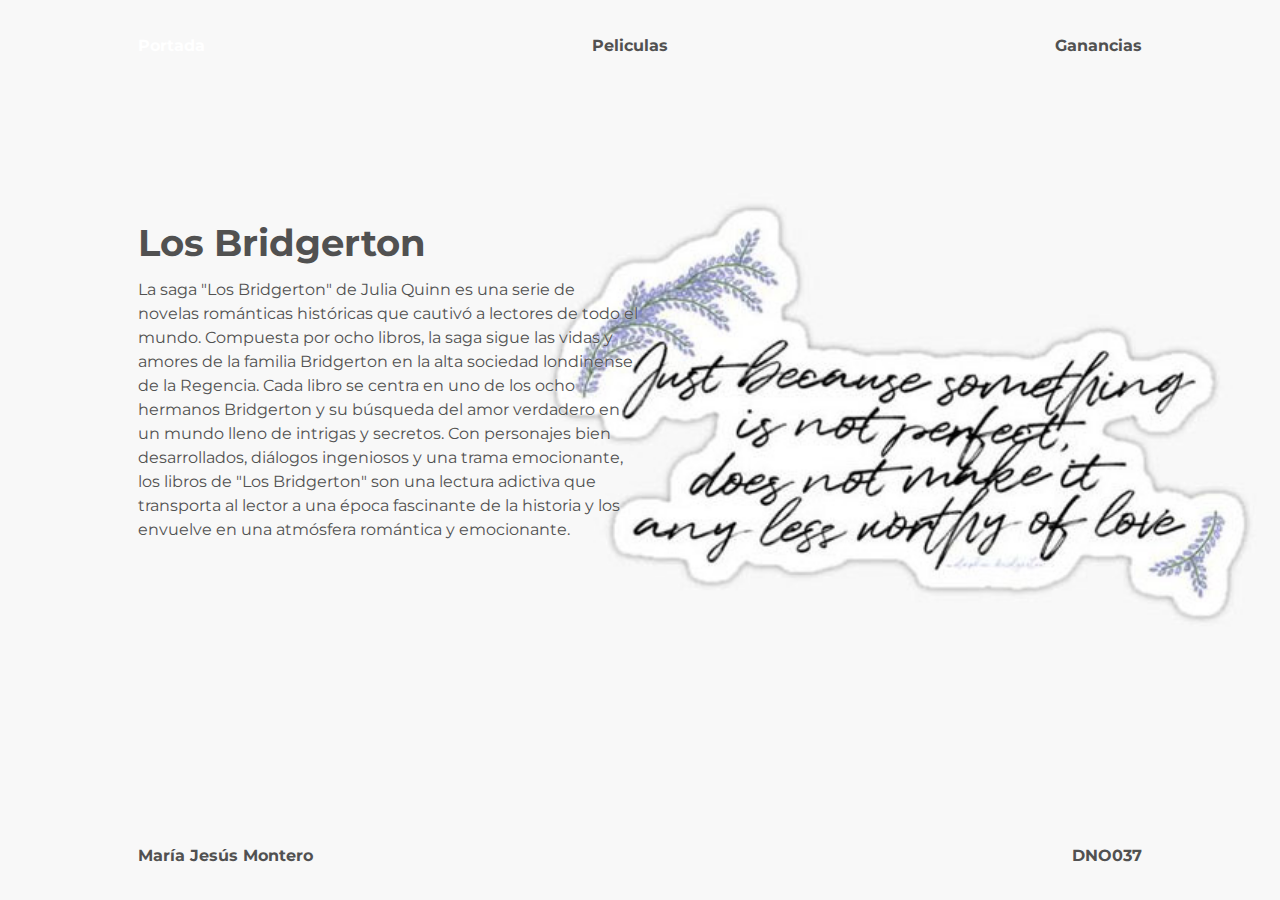
<file: index.html>
<!DOCTYPE html>
<html lang="es">
    <head>
        <meta charset="utf-8" />
        <meta name="viewport" content="width=device-width, initial-scale=1" />
        <meta name="description" content="Diseño y nuevos medios" />
        <title>DNO037</title>
        <link rel="stylesheet" href="style.css" />
        <style>
  @import url('https://fonts.googleapis.com/css2?family=Montserrat&display=swap');
</style>
    </head>
    <body class="portada">
        <div class="container">
            <nav>
                <p><a href="index.html" class="active">Portada</a> <a href="peliculas.html">Peliculas</a> <a href="ganancias.html">Ganancias</a></p>
            </nav>
            <header>
                <div>
                        <h1>Los Bridgerton</h1>
                        <p>La saga "Los Bridgerton" de Julia Quinn es una serie de novelas románticas históricas que cautivó a lectores de todo el mundo. Compuesta por ocho libros, la saga sigue las vidas y amores de la familia Bridgerton en la alta sociedad londinense de la Regencia. Cada libro se centra en uno de los ocho hermanos Bridgerton y su búsqueda del amor verdadero en un mundo lleno de intrigas y secretos. Con personajes bien desarrollados, diálogos ingeniosos y una trama emocionante, los libros de "Los Bridgerton" son una lectura adictiva que transporta al lector a una época fascinante de la historia y los envuelve en una atmósfera romántica y emocionante.</p>
                </div>
            </header>
            <footer>
                <p><a href="#">María Jesús Montero</a> <a href="#">DNO037</a></p>
            </footer>
        </div>
    </body>
</html>
</file>
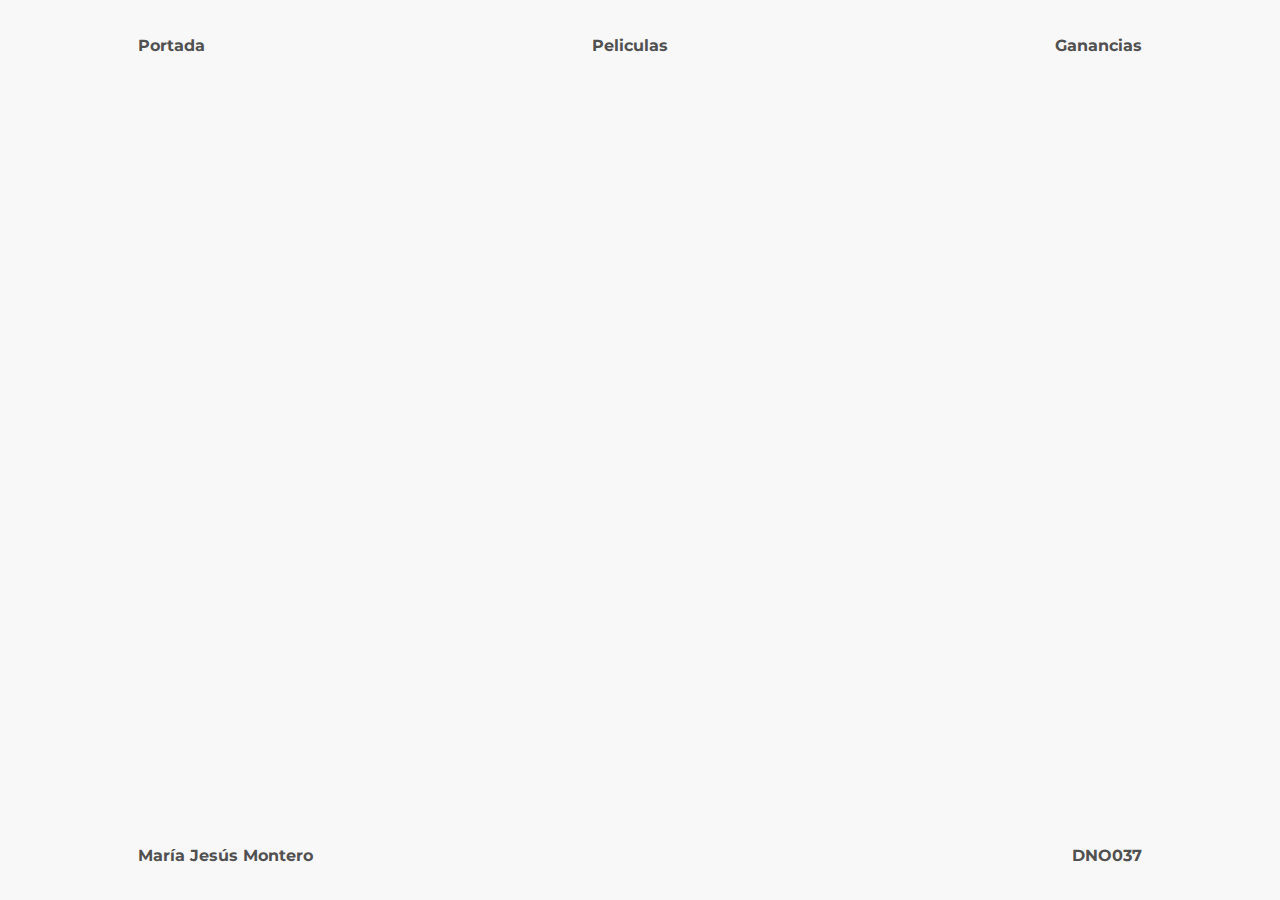
<file: pelicula.html>
<!DOCTYPE html>
<html lang="es">
    <head>
        <meta charset="utf-8" />
        <meta name="viewport" content="width=device-width, initial-scale=1" />
        <meta name="description" content="Diseño y nuevos medios" />
        <title>DNO037</title>
        <link rel="stylesheet" href="style.css" />
		<style>
  @import url('https://fonts.googleapis.com/css2?family=Montserrat&display=swap');
</style>
    </head>
    <body>
        <div class="container">
            <nav>
                <p><a href="index.html">Portada</a> <a href="peliculas.html">Peliculas</a> <a href="ganancias.html">Ganancias</a></p>
            </nav>
            <main>
                <section>
                    <!--acá se meten las películas-->
                </section>
            </main>
            <footer>
                <p><a href="#">María Jesús Montero</a> <a href="#">DNO037</a></p>
            </footer>
        </div>

        <!--Primero vamos a buscar la versión más reciente de jQuery-->
        <script src="https://cdnjs.cloudflare.com/ajax/libs/jquery/3.6.4/jquery.min.js" integrity="sha512-pumBsjNRGGqkPzKHndZMaAG+bir374sORyzM3uulLV14lN5LyykqNk8eEeUlUkB3U0M4FApyaHraT65ihJhDpQ==" crossorigin="anonymous" referrerpolicy="no-referrer"></script>
        <!--Y ahora podemos usarlo-->
        <script>
            $(function () {
                var n = new URLSearchParams(window.location.search).get("nro");
                $.getJSON("https://raw.githubusercontent.com/mjmonteroa/Prueba02/main/datos.json", function (data) {
                    console.log(data);
                    if (n !== null) {
                        $("section").append("<h1>" + data[n].name + "</h1><h4>" + data[n].director + " (" + data[n].year + ')</h4><img src="images/' + data[n].pic_lg + '"><p>' + data[n].description + '</p><h3>Trailer</h3><p>Puedes ver reseñas de los libros en <a href="' + data[n].trailer + '" target="_blank">Youtube</a><p>');
                    } else {
                        document.querySelector("section").innerHTML = '<h1>Algo salió mal. Pero R2D2 lo reparará</h1><h4>Por favor, vuelve a escoger cualquiera de las <a href="peliculas.html">películas</a></h4>';
                        document.body.style.backgroundPosition = "bottom right";
                        document.body.style.backgroundImage = 'url("portada.jpg")';
                        document.body.style.backgroundRepeat = "no-repeat";
                        document.body.style.backgroundSize = "auto 90%";
                    }
                }); // cierro $.getJSON((){});
            }); //cierro $(function(){});
        </script>
    </body>
</html>
</file>
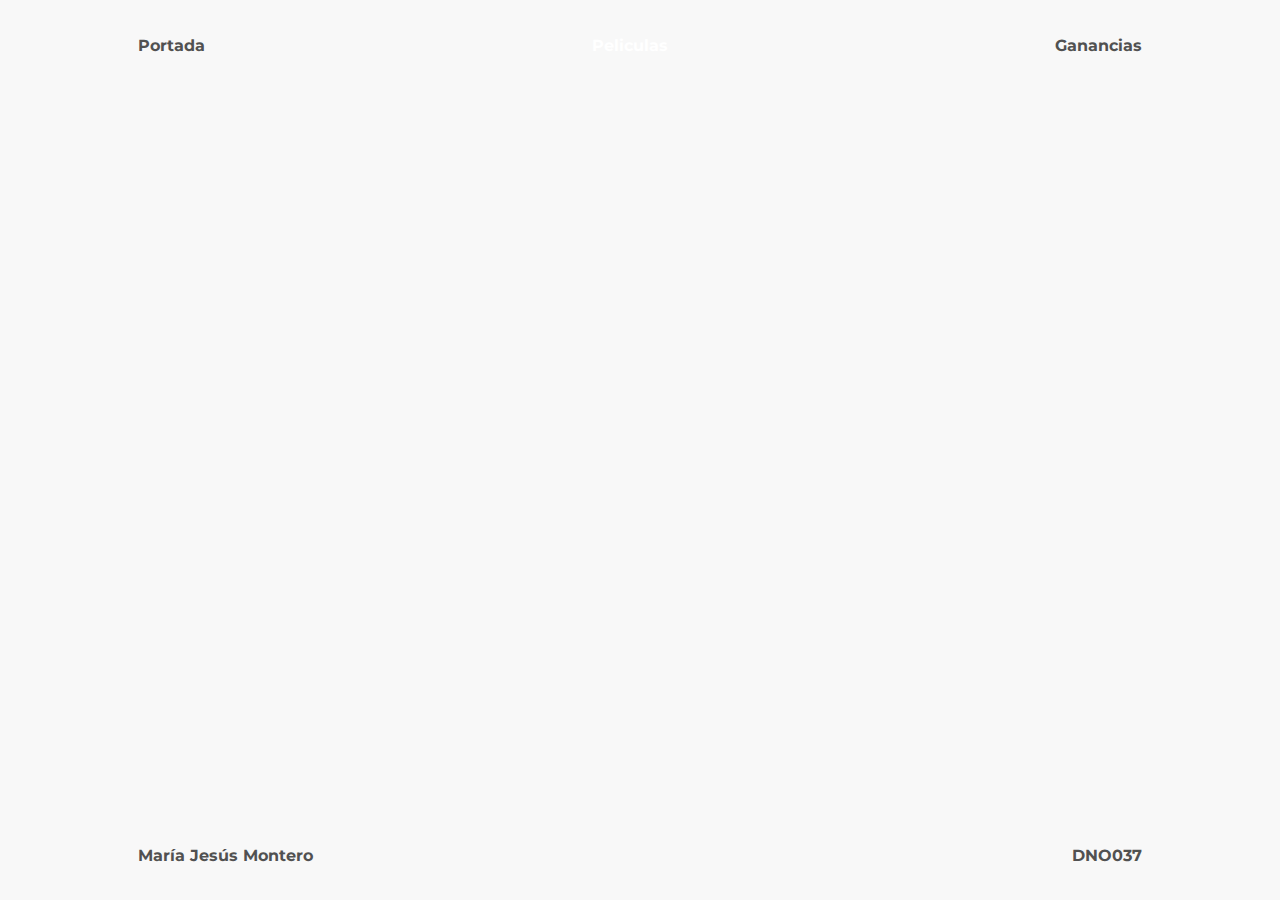
<file: peliculas.html>
<!DOCTYPE html>
<html lang="es">
    <head>
        <meta charset="utf-8" />
        <meta name="viewport" content="width=device-width, initial-scale=1" />
        <meta name="description" content="Diseño y nuevos medios" />
        <title>DNO037</title>
        <link rel="stylesheet" href="style.css" />
		 <style>
  @import url('https://fonts.googleapis.com/css2?family=Montserrat&display=swap');
</style>
    </head>
    <body>
        <div class="container">
            <nav>
                <p><a href="index.html">Portada</a> <a href="peliculas.html" class="active">Peliculas</a> <a href="ganancias.html">Ganancias</a></p>
            </nav>
            <main>
                <!--acá se meten las películas-->
            </main>
            <footer>
                <p><a href="#">María Jesús Montero</a> <a href="#">DNO037</a></p>
            </footer>
        </div>

        <!--Primero vamos a buscar la versión más reciente de jQuery-->
        <script src="https://cdnjs.cloudflare.com/ajax/libs/jquery/3.6.4/jquery.min.js" integrity="sha512-pumBsjNRGGqkPzKHndZMaAG+bir374sORyzM3uulLV14lN5LyykqNk8eEeUlUkB3U0M4FApyaHraT65ihJhDpQ==" crossorigin="anonymous" referrerpolicy="no-referrer"></script>
        <!--Y ahora podemos usarlo-->
        <script>
            $(function () {
                $.getJSON("https://raw.githubusercontent.com/mjmonteroa/Prueba02/main/datos.json", function (data) {
                    console.log(data);
                    //un forEach para construir cada trabajo
                    data.forEach(function (p, i) {
                        $("main").append("<article><a href='pelicula.html?nro=" + i + "'><img src='images/" + p.pic_sm + "'><div><h2>" + p.name + "</h2></div></article>");
                    });
                }); // cierro $.getJSON((){});
            }); //cierro $(function(){});
        </script>
    </body>
</html>
</file>
<file: style.css>
@charset "UTF-8";

:root{
    --fondo: #f8f8f8;
    --figura: #ddd;
}

* {
    margin: 0;
    padding: 0;
}

body {
    font-family: 'Montserrat', sans-serif;
    background: var(--fondo);
    color: #515151 ;
}

body.portada{
    background:var(--fondo) url('images/portada.jpg') right bottom no-repeat;
    background-size:auto 100%;
    color: #515151 ;
}

a {
    font-weight: bold;
    color: #515151;
    text-decoration: none;
}

a:hover {
    color: #515151;
}

:hover{
    transition: all ease .5s;
}

div.container {
    width: 80vw;
    margin: 0 auto;
}

nav, footer {
    width: 98%;
    margin-left:1%;
    margin-right:1%;
    min-height: 10vh;
    display: flex;
}

nav p, footer p {
    width: 100%;
    display: flex;
    justify-content: space-between;
    margin:auto;
}

.active {
    text-decoration: none;
    color: white;
}

/* para la página de portada */

header { 
    width: 98%;
    margin-left:1%;
    margin-right:1%;
    min-height: 80vh;
}

header div{
    font-family: 'Montserrat', sans-serif;
    width: 50%;
    padding-top:15vh;
}

header div h1{
    font-size:calc(1.5rem + 1vw);
    line-height: 1;
    text-shadow: 0 0 2px var(--fondo);
}

header div p{
    margin-top:1rem;
    line-height: 1.5;
    text-shadow: 0 0 2px var(--fondo);
}

@media screen and (orientation:portrait){

    header div{
        width: 100%;
        line-height: 1.5;
    }     
}

/* para todas las páginas que no son portada */

main{
    width: 100%;
    padding-top:10vh;
    min-height: 70vh;    
}

/* para la página de películas */

main article{
    float:left;
    margin:1%;
    width:18%;
    background:#f8f8f8 ;
}

main article img{
    width:100%;
    height:auto;
    opacity: 0.6;
}

main article:hover img{
    opacity:1;
}

main article div{
    padding:5%;
    min-height:7.5vh;
}

main article div h2{
    font-size:1rem;
    line-height:1.2;
    min-height:4rem;
    letter-spacing: 0.05rem;
}

@media screen and (orientation:portrait){
    main article{
        width:48%;
    }     
}

/* para cada página de película */

main section{
    float:left;
    margin:3% 1% 10% 1%;
    width:98%;   
}

main section h1{
    font-size:calc(1.5rem + 1vw);
    line-height: 1;
}

main section h3{
    font-size:1.3rem;
    line-height: 2.5;
}

main section h4{
    font-size:1.2rem;
    line-height: 2.5;
}

main section img{
    max-width:100%;
    height:auto;
    margin:1.5rem 0;
}

main section p{
    max-width:100%;
    line-height: 1.6;
}

@media screen and (orientation:landscape){
    main section p{
        max-width:75%;
        line-height: 1.8;
    }    
}

/* para las páginas de locaciones y ganancias */

main div#mapa{
    margin:1%;
    width:98%;
    height:60vh;
}

main canvas#grafico{
    background:#f8f8f8;
}
</file>
